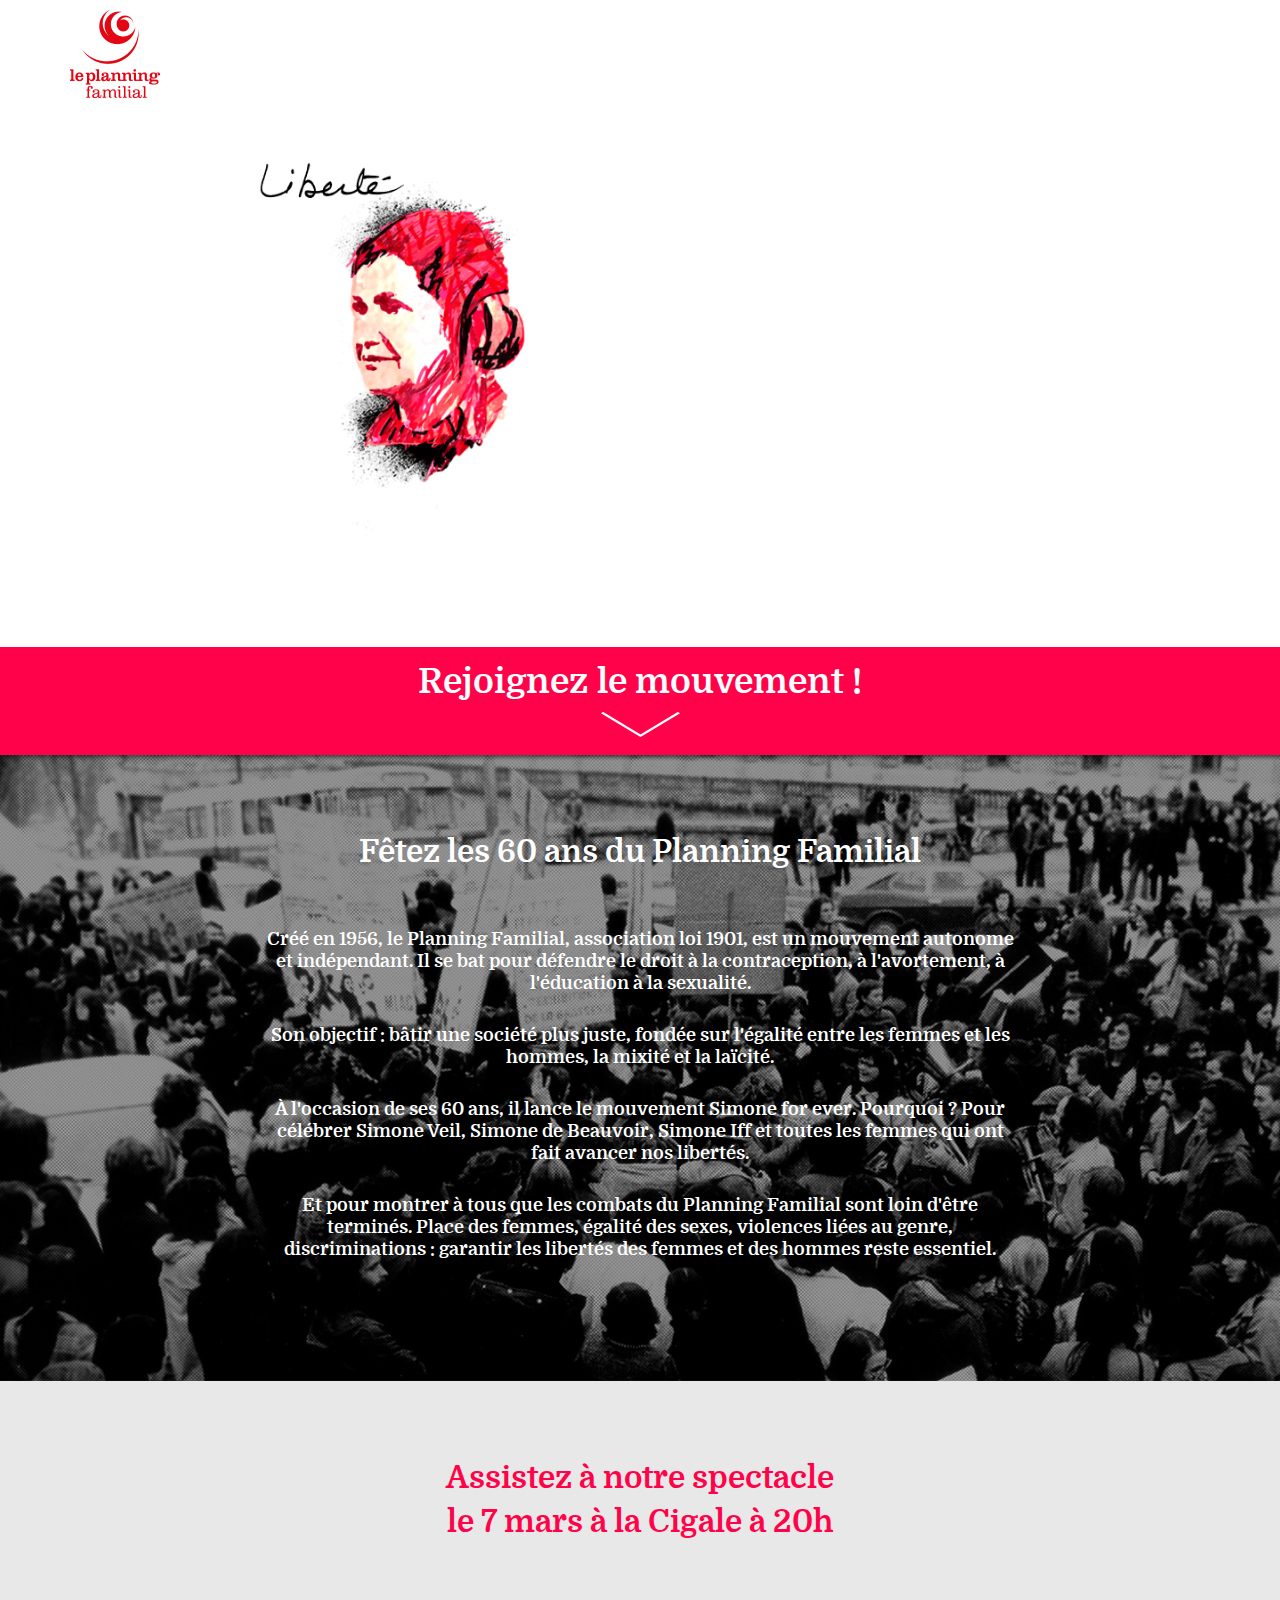
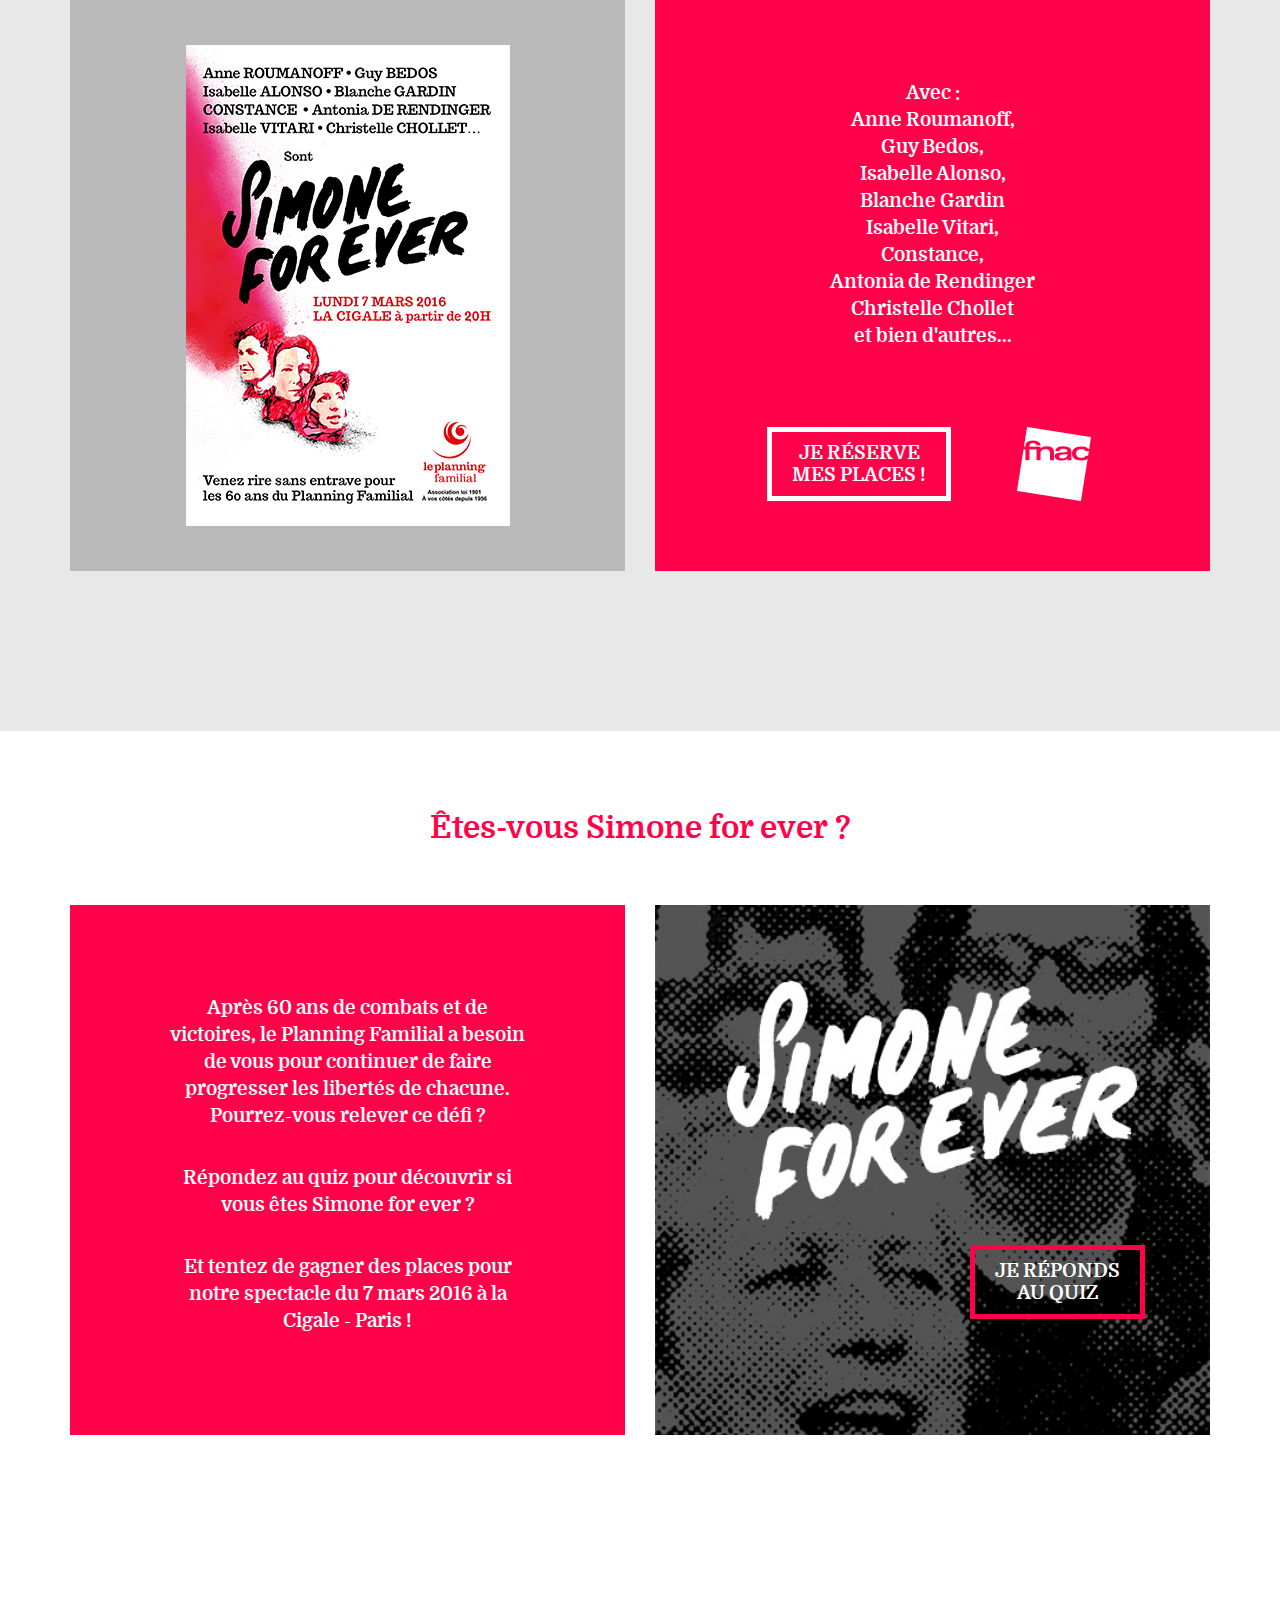
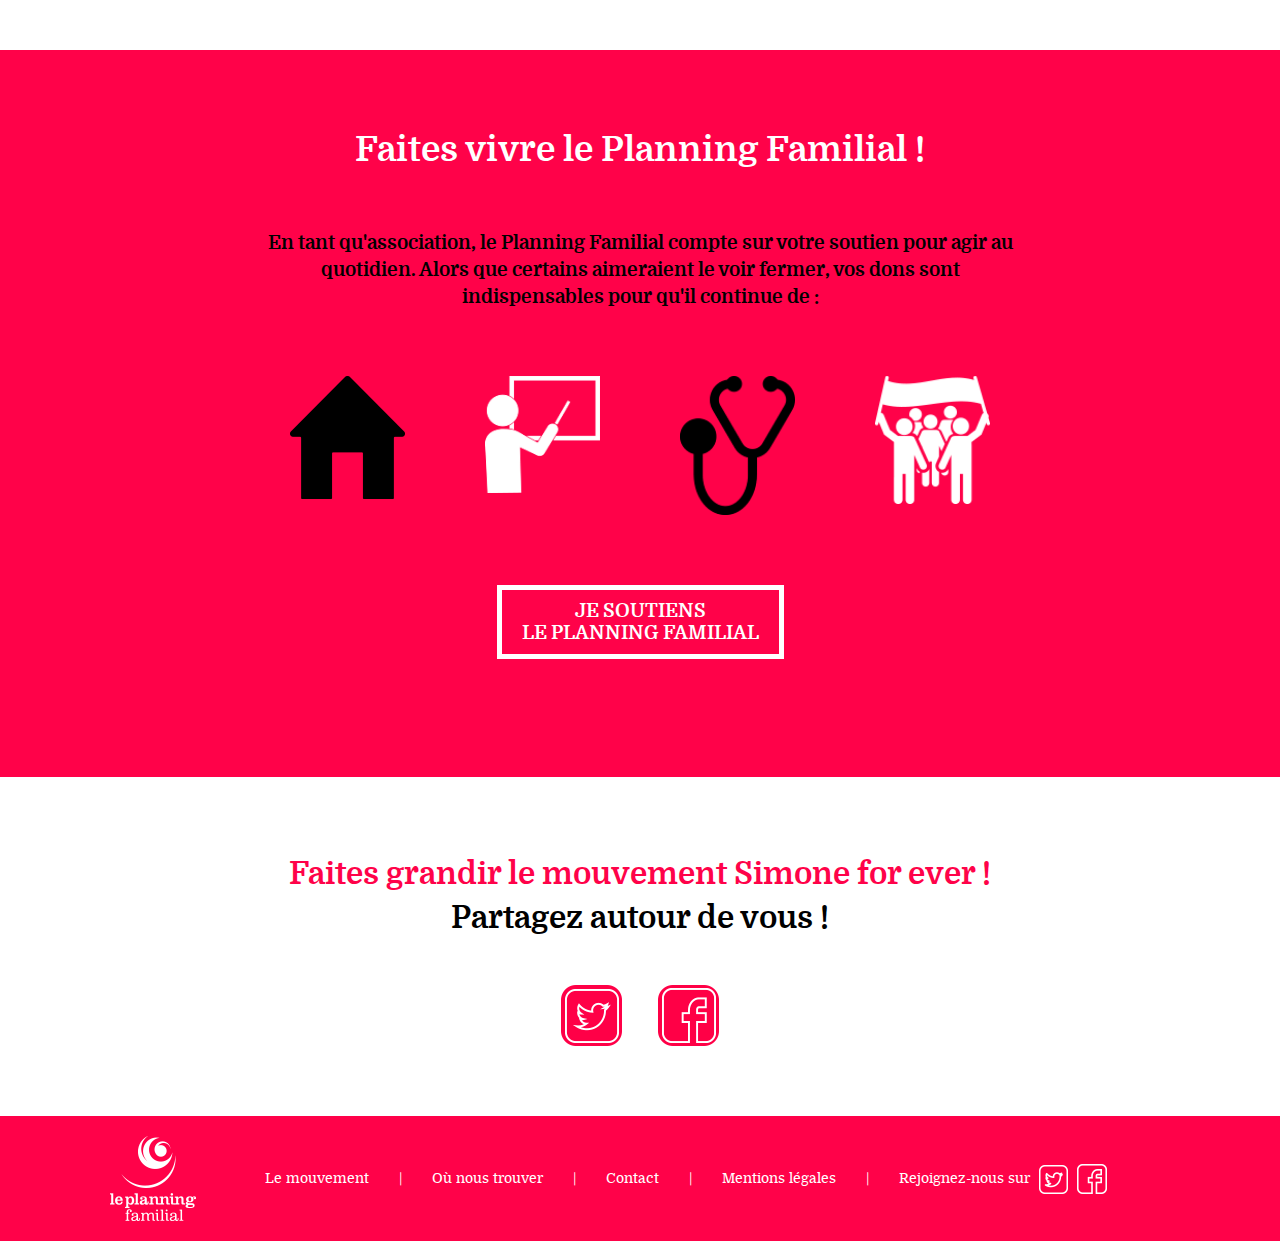
<file: index.html>
<!DOCTYPE html>
<html lang="en">
	<head>
		<meta charset="utf-8">
		<meta http-equiv="X-UA-Compatible" content="IE=edge">
		<meta name="viewport" content="width=device-width, initial-scale=1">
		<title>Planning Familial</title>
		<meta name="description" content="" />
		
		<link href="lib/css/bootstrap.min.css" rel="stylesheet">
		<link href="lib/css/custom.css" rel="stylesheet">
		
		<meta property="og:title" content="Planning Familial - #Simoneforever"/>
		<meta property="og:type" content="Website"/>
		<meta property="og:site_name" content="Planning Familial"/>
		<meta property="og:description" content="A l'occasion des 60 ans du Planning Familial, l'association lance le mouvement #Simoneforever ! Ensemble célebrons Simone Veil, Simon de Beauvoir, Simone Iff et toutes les femmes qui ont fait avancer nos libertés. Rejoignez le mouvement #Simoneforver !"/>
		<meta property="og:image" content="http://simoneforever.planning-familial.org/lib/img/logo_share.jpg"/>
		<meta property="og:locale" content="fr_FR"/>
		<meta property="og:image:type" content="image/jpeg" />
		<meta property="og:image:width" content="416" />
		<meta property="og:image:height" content="424" />

		<!--[if lt IE 9]>
		<script src="https://oss.maxcdn.com/html5shiv/3.7.2/html5shiv.min.js"></script>
		<script src="https://oss.maxcdn.com/respond/1.4.2/respond.min.js"></script>
		<![endif]-->
	</head>
	<body>
		<nav class="navbar navbar-default">
			<div class="container">
				<div class="navbar-header">
					<a class="navbar-brand visible-lg" href="http://www.planning-familial.org/?utm_source=LP-SIMONE&utm_medium=LP&utm_content=logo-header&utm_campaign=SIMONE" title="Planning Familial"><img src="lib/img/logo.png" /></a>
					<a class="navbar-brand hidden-lg" href="http://www.planning-familial.org/?utm_source=LP-SIMONE&utm_medium=LP&utm_content=logo-header&utm_campaign=SIMONE" title="Planning Familial" style="padding-top: 4px !important;"><img src="lib/img/logo_mini.png" /></a>
				</div>
			</div>
		</nav>
		
		<div class="container">
			<div class="row">
				<div class="col-sm-12">
					<img src="lib/img/bg1_anim.gif" class="bg1" />
				</div>
			</div>
		</div>
		
		<div class="container-fluid bg-red">
			<div class="row">
				<div class="col-sm-12 text-center domine bold font-35 font-white">Rejoignez le mouvement !</div>
				<div class="col-sm-12 text-center"><a href="javascript:void(0);" onclick="$('html, body').animate({scrollTop: $('.bg2').offset().top});" class="arrow"><img src="lib/img/fleche_b.png" /></a></div>
			</div>
		</div>
		
		<div class="container-fluid bg2">
			<div class="row">
				<div class="container">
					<div class="row">
						<div class="col-md-8 col-md-offset-2 text-center font-white">
							<div class="title domine bold font-31">Fêtez les 60 ans du Planning Familial</div>
							<p class="domine bold font-18">Créé en 1956, le Planning Familial, association loi 1901, est un mouvement autonome et indépendant.  Il se bat pour défendre le droit à la contraception, à l'avortement, à l'éducation à la sexualité.</p>

							<p class="domine bold font-18">Son objectif : bâtir une société plus juste, fondée sur l'égalité entre les femmes et les hommes, la mixité et la laïcité.</p>

							<p class="domine bold font-18">À l'occasion de ses 60 ans, il lance le mouvement Simone for ever. Pourquoi ? Pour célébrer Simone Veil, Simone de Beauvoir, Simone Iff et toutes les femmes qui ont fait avancer nos libertés.</p>

							<p class="domine bold font-18">Et pour montrer à tous que les combats du Planning Familial sont loin d'être terminés. Place des femmes, égalité des sexes, violences liées au genre, discriminations : garantir les libertés des femmes et des hommes reste essentiel.</p>
						</div>
					</div>
				</div>
			</div>
		</div>
		
		<div class="container-fluid bg-grey">
			<div class="row">
				<div class="col-sm-12">
					<div class="container">
						<div class="row">
							<div class="col-sm-12 text-center domine bold font-31 font-red title">
								Assistez à notre spectacle<br />le 7 mars à la Cigale à 20h
							</div>
						</div>
						<div class="row">
							<div class="col-sm-6">
								<div class="row">
									<div class="col-sm-12">
										<div class="bg-affiche col-grey text-center">
											<a href="http://www.fnacspectacles.com/place-spectacle/manifestation/Humoriste-s--SIMONE-FOR-EVER-PLANI.htm?utm_source=LP-SIMONE&utm_medium=LP&utm_content=affiche&utm_campaign=SIMONE" target="_blank"><img src="lib/img/affiche.jpg" class="affiche" /></a>
										</div>
									</div>
								</div>	
							</div>
							<div class="col-sm-6">
								<div class="row">
									<div class="col-sm-12">
										<div class="bg-fnac col-red domine bold font-19 font-white text-center">
											Avec : <br />
											Anne Roumanoff, <br />
											Guy Bedos, <br />
											Isabelle Alonso, <br />
											Blanche Gardin<br />
											Isabelle Vitari, <br />
											Constance, <br />
											Antonia de Rendinger<br />
											Christelle Chollet<br />
											et bien d'autres...
											<div class="row margin-top">
												<div class="col-sm-6 col-md-5 col-sm-offset-1 col-md-offset-2">
													<a href="http://www.fnacspectacles.com/place-spectacle/manifestation/Humoriste-s--SIMONE-FOR-EVER-PLANI.htm?utm_source=LP-SIMONE&utm_medium=LP&utm_content=bouton&utm_campaign=SIMONE" target="_blank" class="btn domine bold font-19-alt text-uppercase font-white text-center">Je réserve<br />mes places !</a>
												</div>
												<div class="col-sm-3">
													<img src="lib/img/logo_fnac.gif" class="fnac" />
												</div>
											</div>
										</div>
									</div>
								</div>	
							</div>
						</div>
					</div>
				</div>
			</div>
		</div>
		
		<div class="container-fluid bg-white">
			<div class="row">
				<div class="col-sm-12">
					<div class="container">
						<div class="row">
							<div class="col-sm-12 text-center domine bold font-31 font-red title">
								Êtes-vous Simone for ever ?
							</div>
						</div>
						<div class="row">
							<div class="col-sm-6">
								<div class="row">
									<div class="col-sm-12">
										<div class="text-white-bg-red col-red domine bold font-19 font-white text-center">
											<div class="row">
												<div class="col-sm-8 col-sm-offset-2">
													<p>Après 60 ans de combats et de victoires, le Planning Familial a besoin de vous pour continuer de faire progresser les libertés de chacune.<br />
													Pourrez-vous relever ce défi ? </p>

													<p>Répondez au quiz pour découvrir si vous êtes Simone for ever ? </p>

													<p>Et tentez de gagner des places pour notre spectacle du 7 mars 2016 à la Cigale - Paris ! </p>
												</div>
											</div>
										</div>
									</div>
								</div>	
							</div>
							<div class="col-sm-6">
								<div class="row">
									<div class="col-sm-12">
										<div class="bg-quiz font-19">
											<a href="http://simoneforever.planning-familial.org/quiz.html?utm_source=LP-SIMONE&utm_medium=LP&utm_content=bouton-quiz&utm_campaign=SIMONE" class="btn text-uppercase text-center domine bold font-19-alt font-white" target="_blank">Je réponds<br/>au quiz</a>
											<div class="clearfix"></div>
										</div>
									</div>
								</div>	
							</div>
						</div>
					</div>
				</div>
			</div>
		</div>
		
		<div class="container-fluid bg-red bg-red2">
			<div class="row">
				<div class="col-sm-12 title text-center domine bold font-35 font-white">Faites vivre le Planning Familial !</div>
				<div class="container">
					<div class="row">
						<div class="col-sm-8 text col-sm-offset-2 domine bold font-19 text-center font-black">
							En tant qu'association, le Planning Familial compte sur votre soutien pour agir au quotidien. Alors que certains aimeraient le voir fermer, vos dons sont indispensables pour qu'il continue de : 
						</div>
						<div class="col-sm-2 col-sm-offset-2 text-center">
							<img src="lib/img/picto_ouverture.png" class="picto" />
							<div class="picto-content white domine bold font-16">
								<span>Faire fonctionner<br />ses centres de<br />planification<br />ouverts à tous</span>
							</div>
						</div>
						<div class="col-sm-2 text-center">
							<img src="lib/img/picto_educ.png" class="picto" />
							<div class="picto-content black domine bold font-16">
								<span>Organiser des<br />scéances<br />d’éducation<br />sexuelle auprès<br />des jeunes</span>
							</div>
						</div>
						<div class="col-sm-2 text-center">
							<img src="lib/img/picto_sante.png" class="picto" />
							<div class="picto-content white domine bold font-16">
								<span>Proposer des<br />consultations<br />médicales<br />gratuites aux<br />mineures</span>
							</div>
						</div>
						<div class="col-sm-2 text-center">
							<img src="lib/img/picto_droits.png" class="picto" />
							<div class="picto-content black domine bold font-16">
								<span>Faire respecter<br />les droits<br />des femmes</span>
							</div>
						</div>
					</div>
					<div class="row">
						<div class="col-sm-12 text-center font-19">
							<a href="https://www.planning-familial.org/pages/je-soutiens-le-planning-familial-0039?utm_source=LP-SIMONE&utm_medium=LP&utm_content=bouton-soutiens&utm_campaign=SIMONE" target="_blank" class="btn text-uppercase text-center domine bold font-19-alt font-white">Je soutiens<br/>le planning familial</a>
						</div>
					</div>
				</div>
			</div>
		</div>
		
		<div class="container-fluid bg-white bg-white2">
			<div class="row">
				<div class="col-sm-12">
					<div class="container">
						<div class="row">
							<div class="col-sm-12 text-center domine bold font-31 font-red title">
								Faites grandir le mouvement Simone for ever !<br />
								<span class="font-black">Partagez autour de vous !</span>
							</div>
						</div>
						<div class="row">
							<div class="col-xs-3 col-xs-offset-3 col-sm-1 col-sm-offset-5 text-center">
								<a href="javascript:void(0);" onclick="window.open('http://twitter.com/share?text=' + encodeURIComponent('Avec #LePlanning, nous sommes toutes #Simoneforever !') + '&url=' + encodeURIComponent('http://simoneforever.planning-familial.org'), 'Twitter', 'width=650,height=400');"><img src="lib/img/twitter.png" /></a>
							</div>
							<div class="col-xs-3 col-sm-1 text-center">
								<a href="javascript:void(0);" onclick="window.open('http://www.facebook.com/share.php?u=' + encodeURIComponent('http://simoneforever.planning-familial.org'), 'Facebook', 'width=650,height=400');"><img src="lib/img/fb.png" /></a>
							</div>
						</div>
					</div>
				</div>
			</div>
		</div>
		
		<div class="container-fluid footer">
			<div class="row">
				<div class="container">
					<div class="row">
						<div class="col-sm-2 text-center">
							<a href="http://www.planning-familial.org/?utm_source=LP-SIMONE&utm_medium=quiz&utm_content=logo-footer&utm_campaign=SIMONE" target="_blank"><img src="lib/img/logo2.png" /></a>
						</div>
						<div class="col-sm-10">
							<ul>
								<li><a href="http://www.planning-familial.org/articles/presentation-du-planning-familial-0027?utm_source=LP-SIMONE&utm_medium=quiz&utm_content=mouvement-footer&utm_campaign=SIMONE" target="_blank">Le mouvement</a></li>
								<li class="divider">|</li>
								<li><a href="https://www.planning-familial.org/pages/je-soutiens-le-planning-familial-0039?utm_source=LP-SIMONE&utm_medium=quiz&utm_content=soutenir-footer&utm_campaign=SIMONE" target="_blank">Où nous trouver</a></li>
								<li class="divider">|</li>
								<li><a href="mailto:mfpf@planning-familial.org" target="_blank" onclick="toggleModal('mentions');">Contact</a></li>
								<li class="divider">|</li>
								<li><a href="http://www.planning-familial.org/pages/mentions-legales-0083" target="_blank">Mentions légales</a></li>
								<li class="divider">|</li>
								<li>Rejoignez-nous sur <a href="https://twitter.com/leplanning?utm_source=LP-SIMONE&utm_medium=quiz&utm_content=twitter-footer&utm_campaign=SIMONE" target="_blank"><img src="lib/img/twitter_foot.png" onmouseover="this.src = 'lib/img/twitter_foot_on.png';" onmouseout="this.src = 'lib/img/twitter_foot.png';" /></a> <a href="https://www.facebook.com/ConfederationPlanningFamilial?utm_source=LP-SIMONE&utm_medium=quiz&utm_content=facebook-footer&utm_campaign=SIMONE" target="_blank"><img src="lib/img/fb_foot.png" onmouseover="this.src = 'lib/img/fb_foot_on.png';" onmouseout="this.src = 'lib/img/fb_foot.png';" /></a></li>
							</ul>
						</div>
					</div>
				</div>
			</div>
		</div>

		<script src="https://ajax.googleapis.com/ajax/libs/jquery/1.11.1/jquery.min.js"></script>
		<script src="lib/js/bootstrap.min.js"></script>
		<script src="lib/js/custom.js"></script>
		<script type="text/javascript">
			(function(i,s,o,g,r,a,m){i['GoogleAnalyticsObject']=r;i[r]=i[r]||function(){ (i[r].q=i[r].q||[]).push(arguments)},i[r].l=1*new Date();a=s.createElement(o), m=s.getElementsByTagName(o)[0];a.async=1;a.src=g;m.parentNode.insertBefore(a,m) })(window,document,'script','//www.google-analytics.com/analytics.js','ga'); ga('create', 'UA-25749101-1', 'auto'); ga('send', 'pageview');
		</script>
	</body>
</html>
</file>
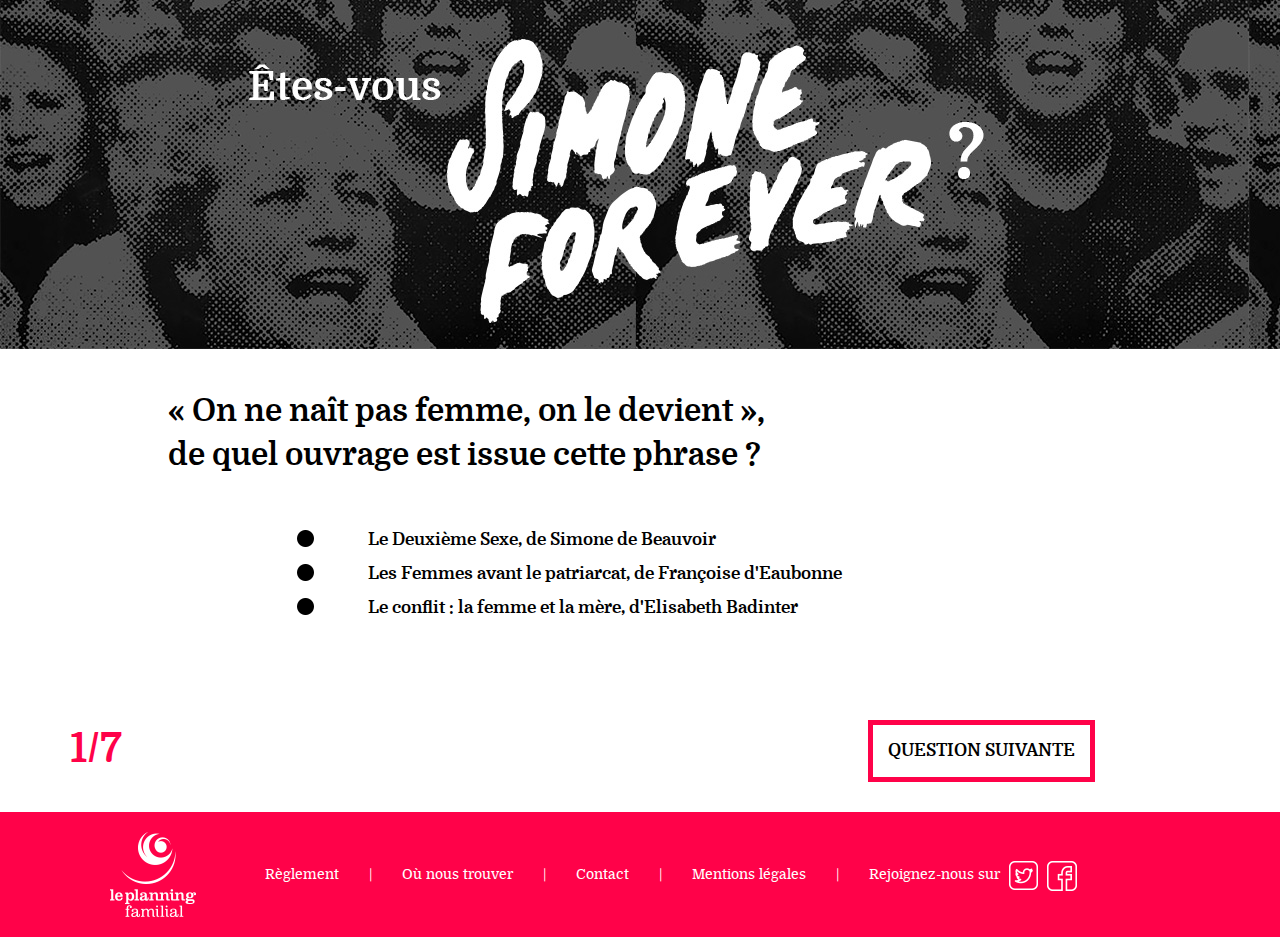
<file: quiz.html>
<!DOCTYPE html>
<html lang="en">
	<head>
		<meta charset="utf-8">
		<meta http-equiv="X-UA-Compatible" content="IE=edge">
		<meta name="viewport" content="width=device-width, initial-scale=1">
		<title>Planning Familial</title>
		<meta name="description" content="" />
		
		<link href="lib/css/bootstrap.min.css" rel="stylesheet">
		<link href="lib/css/custom.css" rel="stylesheet">
		<link href="lib/css/stickyfooter.css" rel="stylesheet">
		
		<meta property="og:title" content="Planning Familial - #Simoneforever"/>
		<meta property="og:type" content="Website"/>
		<meta property="og:site_name" content="Planning Familial"/>
		<meta property="og:description" content="A l'occasion des 60 ans du Planning Familial, l'association lance le mouvement #Simoneforever ! Ensemble célebrons Simone Veil, Simon de Beauvoir, Simone Iff et toutes les femmes qui ont fait avancer nos libertés. Rejoignez le mouvement #Simoneforver !"/>
		<meta property="og:image" content="http://simoneforever.planning-familial.org/lib/img/logo_share.jpg"/>
		<meta property="og:locale" content="fr_FR"/>
		<meta property="og:image:type" content="image/jpeg" />
		<meta property="og:image:width" content="416" />
		<meta property="og:image:height" content="424" />

		<!--[if lt IE 9]>
		<script src="https://oss.maxcdn.com/html5shiv/3.7.2/html5shiv.min.js"></script>
		<script src="https://oss.maxcdn.com/respond/1.4.2/respond.min.js"></script>
		<![endif]-->
	</head>
	<body class="quizz">
		
		<div class="container-fluid">
			<div class="row">
				<div class="col-sm-12 nomargin">
					<a href="http://simoneforever.planning-familial.org/" target="_blank"><img src="lib/img/q_header.jpg" class="q-header" /></a>
				</div>
			</div>
		</div>
		
		<div class="container">
			<div class="row">
				<div class="col-sm-11 col-sm-offset-1">
					<div class="row question">
						<div class="col-sm-12 q-title domine bold font-31 font-black">« On ne naît pas femme, on le devient »,<br />de quel ouvrage est issue cette phrase ?</div>
						<div class="col-sm-11 col-sm-offset-1">
							<ul class="answers">
								<li class="good"><span><a href="javascript:void(0);" onclick="chooseAnswer(this);"><img src="lib/img/answer_off.gif" /></a></span> <a href="javascript:void(0);" onclick="chooseAnswer(this);"><span class="answer-text">Le Deuxième Sexe, de Simone de Beauvoir</span></a></li>
								<li><span><a href="javascript:void(0);" onclick="chooseAnswer(this);"><img src="lib/img/answer_off.gif" /></a></span> <a href="javascript:void(0);" onclick="chooseAnswer(this);"><span class="answer-text">Les Femmes avant le patriarcat, de Françoise d'Eaubonne</span></a></li>
								<li><span><a href="javascript:void(0);" onclick="chooseAnswer(this);"><img src="lib/img/answer_off.gif" /></a></span> <a href="javascript:void(0);" onclick="chooseAnswer(this);"><span class="answer-text">Le conflit : la femme et la mère, d'Elisabeth Badinter</span></a></li>
							</ul>
						</div>
						<div class="col-sm-10 col-sm-offset-2 answer domine bold font-17">C'est dans Le Deuxième Sexe, paru en 1949, que Simone de Beauvoir a écrit « on ne naît pas femme, on le devient ».</div>
					</div>
					<div class="row question">
						<div class="col-sm-12 q-title domine bold font-31 font-black">En quelle année a été promulguée la loi dépénalisant l'interruption volontaire de grossesse en France, dite « loi Veil » ?</div>
						<div class="col-sm-11 col-sm-offset-1">
							<ul class="answers">
								<li><span><a href="javascript:void(0);" onclick="chooseAnswer(this);"><img src="lib/img/answer_off.gif" /></a></span> <a href="javascript:void(0);" onclick="chooseAnswer(this);"><span class="answer-text">1967</span></a></li>
								<li class="good"><span><a href="javascript:void(0);" onclick="chooseAnswer(this);"><img src="lib/img/answer_off.gif" /></a></span> <a href="javascript:void(0);" onclick="chooseAnswer(this);"><span class="answer-text">1975</span></a></li>
								<li><span><a href="javascript:void(0);" onclick="chooseAnswer(this);"><img src="lib/img/answer_off.gif" /></a></span> <a href="javascript:void(0);" onclick="chooseAnswer(this);"><span class="answer-text">1979</span></a></li>
							</ul>
						</div>
						<div class="col-sm-10 col-sm-offset-2 answer domine bold font-17">La loi défendue par Simone Veil, dépénalisant l'interruption volontaire de grossesse a été votée le 17 janvier 1975, après de nombreux débats à l'Assemblée Nationale.<br />Mais elle n'est alors adoptée que pour 5 ans. Il faudra attendre 1979 pour qu'elle devienne définitive et que certaines entraves à la réalisation de l'IVG soient supprimées.<br />Pour rappel, avant la loi de 1975, le fait d'avoir recours à l'avortement, de le pratiquer ou d'aider un avortement était considéré comme un délit.</div>
					</div>
					<div class="row question">
						<div class="col-sm-12 q-title domine bold font-31 font-black">Le Planning Familial est :</div>
						<div class="col-sm-11 col-sm-offset-1">
							<ul class="answers">
								<li class="good"><span><a href="javascript:void(0);" onclick="chooseAnswer(this);"><img src="lib/img/answer_off.gif" /></a></span> <a href="javascript:void(0);" onclick="chooseAnswer(this);"><span class="answer-text">une association</span></a></li>
								<li><span><a href="javascript:void(0);" onclick="chooseAnswer(this);"><img src="lib/img/answer_off.gif" /></a></span> <a href="javascript:void(0);" onclick="chooseAnswer(this);"><span class="answer-text">un service public</span></a></li>
								<li><span><a href="javascript:void(0);" onclick="chooseAnswer(this);"><img src="lib/img/answer_off.gif" /></a></span> <a href="javascript:void(0);" onclick="chooseAnswer(this);"><span class="answer-text">un organisme privé</span></a></li>
							</ul>
						</div>
						<div class="col-sm-10 col-sm-offset-2 answer domine bold font-17">Le Planning Familial est une association Loi de 1901, avec un réseau implanté dans 76 départements. Vos dons lui sont par exemple indispensables pour faire fonctionner ses centres d'information et de planification, proposer des consultations médicales et gynécologiques gratuites aux mineur.e.s, organiser des séances d'éducation à la sexualité et à l'égalité auprès de tous les jeunes, scolarisés ou non, faire respecter les droits des femmes...</div>
					</div>
					<div class="row question">
						<div class="col-sm-12 q-title domine bold font-31 font-black">Qui était Simone Iff ?</div>
						<div class="col-sm-11 col-sm-offset-1">
							<ul class="answers">
								<li class="good"><span><a href="javascript:void(0);" onclick="chooseAnswer(this);"><img src="lib/img/answer_off.gif" /></a></span> <a href="javascript:void(0);" onclick="chooseAnswer(this);"><span class="answer-text">La première présidente du Planning Familial</span></a></li>
								<li class="good"><span><a href="javascript:void(0);" onclick="chooseAnswer(this);"><img src="lib/img/answer_off.gif" /></a></span> <a href="javascript:void(0);" onclick="chooseAnswer(this);"><span class="answer-text">L'inventeuse du slogan : « Un enfant si je veux quand je veux »</span></a></li>
								<li class="good"><span><a href="javascript:void(0);" onclick="chooseAnswer(this);"><img src="lib/img/answer_off.gif" /></a></span> <a href="javascript:void(0);" onclick="chooseAnswer(this);"><span class="answer-text">La principale organisatrice du manifeste des « 343 salopes » paru dans le Nouvel Observateur en avril 1971 et signé par des femmes célèbres, qui avaient eu recours à l'avortement</span></a></li>
								<li class="good"><span><a href="javascript:void(0);" onclick="chooseAnswer(this);"><img src="lib/img/answer_off.gif" /></a></span> <a href="javascript:void(0);" onclick="chooseAnswer(this);"><span class="answer-text">La conseillère d'Yvette Roudy, première ministre des droits des femmes </span></a></li>
							</ul>
						</div>
						<div class="col-sm-10 col-sm-offset-2 answer domine bold font-17">Oui ! Quelle que soit votre réponse, vous avez raison ! Simone Iff a été la première présidente du planning familial, c'est elle qui a lancé la première le slogan : « Un enfant si je veux quand je veux », c'est également elle qui passait les appels téléphoniques pour recruter les signataires du manifeste des 343 salopes. Enfin, elle est appelée en 1981 comme conseillère chargée des questions de santé au cabinet d'Yvette Roudy.</div>
					</div>
					<div class="row question">
						<div class="col-sm-12 q-title domine bold font-31 font-black">Le Planning familial a été créé en 1956. Mais à l'époque, il portait un autre nom... Lequel ?</div>
						<div class="col-sm-11 col-sm-offset-1">
							<ul class="answers">
								<li><span><a href="javascript:void(0);" onclick="chooseAnswer(this);"><img src="lib/img/answer_off.gif" /></a></span> <a href="javascript:void(0);" onclick="chooseAnswer(this);"><span class="answer-text">« Mon corps, mes droits »</span></a></li>
								<li class="good"><span><a href="javascript:void(0);" onclick="chooseAnswer(this);"><img src="lib/img/answer_off.gif" /></a></span> <a href="javascript:void(0);" onclick="chooseAnswer(this);"><span class="answer-text">« La Maternité heureuse »</span></a></li>
								<li><span><a href="javascript:void(0);" onclick="chooseAnswer(this);"><img src="lib/img/answer_off.gif" /></a></span> <a href="javascript:void(0);" onclick="chooseAnswer(this);"><span class="answer-text">« Le Mouvement français pour le planning familial »</span></a></li>
							</ul>
						</div>
						<div class="col-sm-10 col-sm-offset-2 answer domine bold font-17">En 1956 se créait dans la quasi clandestinité Le Planning Familial sous le timide nom de « Maternité Heureuse », à l'initiative de quelques femmes et hommes bien décidés à faire changer la loi rétrograde de 1920 qui interdisait la contraception et pénalisait l'avortement. Peu après, en 1960, il prit le nom de Mouvement Français pour le Planning Familial (MFPF).</div>
					</div>
					<div class="row question">
						<div class="col-sm-12 q-title domine bold font-31 font-black">Chaque année, combien de personnes bénéficient des services du Planning Familial ?</div>
						<div class="col-sm-11 col-sm-offset-1">
							<ul class="answers">
								<li class="good"><span><a href="javascript:void(0);" onclick="chooseAnswer(this);"><img src="lib/img/answer_off.gif" /></a></span> <a href="javascript:void(0);" onclick="chooseAnswer(this);"><span class="answer-text">520 000</span></a></li>
								<li><span><a href="javascript:void(0);" onclick="chooseAnswer(this);"><img src="lib/img/answer_off.gif" /></a></span> <a href="javascript:void(0);" onclick="chooseAnswer(this);"><span class="answer-text">390 000</span></a></li>
								<li><span><a href="javascript:void(0);" onclick="chooseAnswer(this);"><img src="lib/img/answer_off.gif" /></a></span> <a href="javascript:void(0);" onclick="chooseAnswer(this);"><span class="answer-text">230 000</span></a></li>
							</ul>
						</div>
						<div class="col-sm-10 col-sm-offset-2 answer domine bold font-17">Chaque année, environ 520 000 personnes sont accueillies, formées, sensibilisées par nos équipes. Parmi celles-ci, 70 000 sont reçues en consultation médicale et 4 000 obtiennent des réponses aux questions qu'elles nous posent sur Internet.</div>
					</div>
					<div class="row question">
						<div class="col-sm-12 q-title domine bold font-31 font-black">Le Planning Familial est connu par ses combats « historiques » pour l'accès à l'interruption volontaire de grossesse et à la contraception, mais son action touche de nombreux autres domaines. Lesquels ?</div>
						<div class="col-sm-11 col-sm-offset-1">
							<ul class="answers">
								<li class="good"><span><a href="javascript:void(0);" onclick="chooseAnswer(this);"><img src="lib/img/answer_off.gif" /></a></span> <a href="javascript:void(0);" onclick="chooseAnswer(this);"><span class="answer-text">Egalité Femmes/Hommes</span></a></li>
								<li class="good"><span><a href="javascript:void(0);" onclick="chooseAnswer(this);"><img src="lib/img/answer_off.gif" /></a></span> <a href="javascript:void(0);" onclick="chooseAnswer(this);"><span class="answer-text">VIH</span></a></li>
								<li class="good"><span><a href="javascript:void(0);" onclick="chooseAnswer(this);"><img src="lib/img/answer_off.gif" /></a></span> <a href="javascript:void(0);" onclick="chooseAnswer(this);"><span class="answer-text">Violences faites aux femmes</span></a></li>
								<li class="good"><span><a href="javascript:void(0);" onclick="chooseAnswer(this);"><img src="lib/img/answer_off.gif" /></a></span> <a href="javascript:void(0);" onclick="chooseAnswer(this);"><span class="answer-text">Handicap et sexualité</span></a></li>
							</ul>
						</div>
						<div class="col-sm-10 col-sm-offset-2 answer domine bold font-17">Toutes les réponses sont bonnes. Le Planning Familial travaille en effet sur tous ces domaines. C'est un mouvement militant qui prend en compte toutes les sexualités, combat toutes les formes de discrimination et les inégalités sociales. Son objectif : construire une société plus juste, fondée sur l'égalité entre les femmes et les hommes, la mixité et la laïcité.</div>
					</div>
					<div class="row question">
						<div class="col-sm-12 q-title domine bold font-31 font-red">
							<div class="hide answer-2">C'est un bon début ! Encore quelques efforts pour être « Simone for ever »</div>
							<div class="hide answer-6">Vous êtes pratiquement « Simone for ever » !</div>
							<div class="hide answer-7">Vous êtes vraiment «Simone for ever» !</div>
						</div>
						<div class="col-sm-12 q-text">
							<p class="font-17 domine bold font-black">Pour en apprendre davantage sur les droits des femmes et les libertés de tous défendus par le Planning Familial, <a href="http://www.planning-familial.org/?utm_source=LP-SIMONE&utm_medium=quiz&utm_content=lien-visitez&utm_campaign=SIMONE" target="_blank">visitez le site internet</a>.</p>
							<p class="font-17 domine bold font-black">N’oubliez pas de laisser vos coordonnées pour tenter de gagner 2 places pour notre spectacle du 7 mars à La Cigale - Paris.<br />Et recevoir des informations de l’association.</p>

							<form class="form-horizontal">
								<div class="form-group">
									<label for="email" class="col-sm-1 control-label text-left domine bold font-17 font-black">*E-mail</label>
									<div class="col-sm-5">
										<input type="text" name="email" id="email" value="" class="form-control" />
									</div>
								</div>
								<div class="form-group">
									<label for="firstname" class="col-sm-1 control-label text-left domine bold font-17 font-black">*Prénom</label>
									<div class="col-sm-5">
										<input type="text" name="firstname" id="firstname" value="" class="form-control" />
									</div>
								</div>
								<div class="form-group">
									<label for="name" class="col-sm-1 control-label text-left domine bold font-17 font-black">*Nom</label>
									<div class="col-sm-5">
										<input type="text" name="name" id="name" value="" class="form-control" />
									</div>
								</div>
								<div class="form-group">
									<div class="checkbox">
										<label class="domine bold font-11 font-red">
											<input type="hidden" name="optin" id="optin" value="0" class="hide" /><a href="javascript:void(0);" onclick="toggleCheckbox(this);" class="no-outline"><img src="lib/img/checkbox_off.gif" class="checkbox-img" /></a>J'accepte de recevoir des informations de la part du Planning Familial
										</label>
									</div>
								</div>
							</form>
						</div>
					</div>
				</div>
			</div>
			<div class="row">
				<div class="col-sm-6 q-number font-red domine bold font-41"><span class="current">1</span>/7</div>
				<div class="col-sm-5 col-sm-offset-1 text-center">
					<a href="javascript:void(0);" onclick="next();" class="q-btn domine bold font-17 font-black text-uppercase text-center">Question suivante</a>
				</div>
			</div>
		</div>
		
		<div class="container-fluid footer">
			<div class="row">
				<div class="container">
					<div class="row">
						<div class="col-sm-2 text-center">
							<a href="http://www.planning-familial.org/?utm_source=LP-SIMONE&utm_medium=quiz&utm_content=logo-footer&utm_campaign=SIMONE" target="_blank"><img src="lib/img/logo2.png" /></a>
						</div>
						<div class="col-sm-10">
							<ul>
								<li><a href="lib/pdf/reglement.pdf" target="_blank">Règlement</a></li>
								<li class="divider">|</li>
								<li><a href="https://www.planning-familial.org/pages/je-soutiens-le-planning-familial-0039?utm_source=LP-SIMONE&utm_medium=quiz&utm_content=soutenir-footer&utm_campaign=SIMONE" target="_blank">Où nous trouver</a></li>
								<li class="divider">|</li>
								<li><a href="mailto:mfpf@planning-familial.org" target="_blank" onclick="toggleModal('mentions');">Contact</a></li>
								<li class="divider">|</li>
								<li><a href="http://www.planning-familial.org/pages/mentions-legales-0083" target="_blank">Mentions légales</a></li>
								<li class="divider">|</li>
								<li>Rejoignez-nous sur <a href="https://twitter.com/leplanning?utm_source=LP-SIMONE&utm_medium=quiz&utm_content=twitter-footer&utm_campaign=SIMONE" target="_blank"><img src="lib/img/twitter_foot.png" onmouseover="this.src = 'lib/img/twitter_foot_on.png';" onmouseout="this.src = 'lib/img/twitter_foot.png';" /></a> <a href="https://www.facebook.com/ConfederationPlanningFamilial?utm_source=LP-SIMONE&utm_medium=quiz&utm_content=facebook-footer&utm_campaign=SIMONE" target="_blank"><img src="lib/img/fb_foot.png" onmouseover="this.src = 'lib/img/fb_foot_on.png';" onmouseout="this.src = 'lib/img/fb_foot.png';" /></a></li>
							</ul>
						</div>
					</div>
				</div>
			</div>
		</div>

		<script src="https://ajax.googleapis.com/ajax/libs/jquery/1.11.1/jquery.min.js"></script>
		<script src="lib/js/bootstrap.min.js"></script>
		<script src="lib/js/custom.js"></script>
		<script type="text/javascript">
			(function(i,s,o,g,r,a,m){i['GoogleAnalyticsObject']=r;i[r]=i[r]||function(){ (i[r].q=i[r].q||[]).push(arguments)},i[r].l=1*new Date();a=s.createElement(o), m=s.getElementsByTagName(o)[0];a.async=1;a.src=g;m.parentNode.insertBefore(a,m) })(window,document,'script','//www.google-analytics.com/analytics.js','ga'); ga('create', 'UA-25749101-1', 'auto'); ga('send', 'pageview');
		</script>
	</body>
</html>
</file>
<file: lib/css/custom.css>
/* FONTS */
@font-face {
    font-family: 'domine';
    src: url('../fonts/domine-bold-webfont.eot');
    src: url('../fonts/domine-bold-webfont.eot?#iefix') format('embedded-opentype'),
         url('../fonts/domine-bold-webfont.woff2') format('woff2'),
         url('../fonts/domine-bold-webfont.woff') format('woff'),
         url('../fonts/domine-bold-webfont.ttf') format('truetype'),
         url('../fonts/domine-bold-webfont.svg#dominebold') format('svg');
    font-weight: bold;
    font-style: normal;
}

@font-face {
    font-family: 'domine';
    src: url('../fonts/domine-regular-webfont.eot');
    src: url('../fonts/domine-regular-webfont.eot?#iefix') format('embedded-opentype'),
         url('../fonts/domine-regular-webfont.woff2') format('woff2'),
         url('../fonts/domine-regular-webfont.woff') format('woff'),
         url('../fonts/domine-regular-webfont.ttf') format('truetype'),
         url('../fonts/domine-regular-webfont.svg#domineregular') format('svg');
    font-weight: normal;
    font-style: normal;
}

.domine {
	font-family: 'domine';
}

.bold {
	font-weight: bold;
}

.font-black {
	color: #000000;
}

.font-white {
	color: #ffffff;
}

.font-red {
	color: #ff0249;
}

.font-11 {
	font-size: 0.786em;
}

.font-16 {
	font-size: 1.143em;
	line-height: 1.188em;
}

.font-17 {
	font-size: 1.214em;
	line-height: 1.294em;
}

.font-18 {
	font-size: 1.286em;
	line-height: 1.222em;
}

.font-19 {
	font-size: 1.357em;
	line-height: 1.421em;
}

.font-19-alt {
	font-size: 1em;
	line-height: 1.158em;
}

.font-31 {
	font-size: 2.214em;	
}

.font-35 {
	font-size: 2.500em;
}

.font-41 {
	font-size: 2.929em;
}

/* CUSTOM */
.navbar {
	background: none;
	border: none;
	box-shadow: none;
	height: 88px;
}

.navbar-header {
	height: 88px;
}

.navbar-brand {
	padding: 10px 15px 0;
	height: 88px;
	position: absolute;
	z-index: 1000;
}

@media all and (max-width: 767px) {	
	.navbar {
		background: #ffffff;
		height: 60px;
	}

	.navbar-brand {
		padding: 0 15px;
		height: 54px;
		position: absolute;
		z-index: 1000;
	}
}

.bg1 {
	width: 100%;
	height: auto;
	max-width: 1280px;
}

.bg-red {
	background: #ff0249;
	padding-top: 10px;
	padding-bottom: 18px;
}

.bg-red .arrow {
	padding: 5px 0 0;
	display: inline-block;
}

.bg2 {
	background: url(../img/bg2.jpg) no-repeat center center;
	background-size: 100% auto;
	padding-top: 75px;
	padding-bottom: 110px;
}

@media all and (max-width: 1312px) {
	.bg2 {
		background-size: auto 100%;
	}
}

.bg2 .title {
	margin-bottom: 55px;
}

.bg2 p {
	margin-top: 30px;
}

.bg2 p:first-child {
	margin-top: 0;
}

.bg-grey {
	background: #e8e8e8;
	padding-top: 75px;
	padding-bottom: 160px;
}

.bg-grey .title {
	margin-bottom: 55px;
}

.col-grey {
	background: #b9b9b9;
}

.col-red {
	background: #ff0249;
	padding-top: 80px;
}

.affiche {
	margin-bottom: 45px;
	margin-top: 45px;
	width: 80%;
	max-width: 324px;
}

.col-red .margin-top {
	margin-top: 67px;
}

.col-red .btn {
	border: solid 5px #ffffff;
	border-radius: 0;
	padding: 10px 20px;
	margin-top: 10px;
	margin-bottom: 70px;
	-moz-transition: all .1s ease-in;
	-o-transition: all  .1s ease-in;
	-webkit-transition: all  .1s ease-in;
	transition: all  .1s ease-in;
}

.col-red .btn:hover {
	color: #ffffff;
	padding: 15px 25px;
	margin-top: 5px;
	margin-bottom: 65px;
}

.col-red .fnac {
	margin-top: 10px;
}

.bg-white {
	background: #ffffff;
	padding-top: 75px;
	padding-bottom: 160px;
}

.bg-white .title {
	margin-bottom: 55px;
}

.bg-white .col-red {
	padding-top: 90px;
	padding-bottom: 90px;
}

.bg-white p {
	margin-top: 35px;
}

.bg-white p:first-child {
	margin-top: 0;
}

.bg-white .bg-quiz {
	background: url('../img/bg_quiz.jpg') no-repeat center center;
	background-size: 100% auto;
}

.bg-quiz .btn, .bg-quiz .btn:focus, .bg-quiz .btn:visited {
	border: 5px solid #ff0249;
	border-radius: 0;
	display: inline-block;
	float: right;
	margin-right: 65px;
	padding: 10px 20px;
	margin-top: 340px;
	margin-bottom: 171px;
	-moz-transition: all .1s ease-in;
	-o-transition: all  .1s ease-in;
	-webkit-transition: all  .1s ease-in;
	transition: all  .1s ease-in;
	color: #ffffff;
}

.bg-quiz .btn:hover {
	color: #fff;
	padding: 15px 25px;
	margin-right: 60px;
	margin-top: 335px;
	margin-bottom: 166px;
}

.bg-red2 {
	padding-top: 75px;
}

.bg-red2 .title {
	margin-bottom: 55px;
}

.bg-red2 .text {
	margin-bottom: 65px;
}

.picto {
	max-width: 115px;
	width: 100%;
	cursor: pointer;
}

.picto-content {
	display: none;
	cursor: pointer;
}

.picto-content.active {
/*	display: table;*/
	display: block;
	position: absolute;
	width: 165px;
	height: 165px;
	z-index: 1000;
	top: 0;
	left: 50%;
	margin-left: -82.5px;
}

.picto-content span {
/*
	display: table-cell;
	vertical-align: middle;
*/
	display: block;
	margin-top: 35px;
}

.picto-content.black {
	background: #000000;
	color: #ffffff;
}

.picto-content.white {
	background: #ffffff;
	color: #000000;
}

.bg-red2 .btn {
	border: solid 5px #ffffff;
	border-radius: 0;
	padding: 10px 20px;
	margin-top: 70px;
	margin-bottom: 100px;
	-moz-transition: all .1s ease-in;
	-o-transition: all  .1s ease-in;
	-webkit-transition: all  .1s ease-in;
	transition: all  .1s ease-in;
}

.bg-red2 .btn:hover {
	color: #fff;
	padding: 15px 25px;
	margin-top: 65px;
	margin-bottom: 95px;
}

.bg-white2 {
	padding-bottom: 70px;
}

.bg-white2 .title {
	margin-bottom: 45px;
}

.footer {
	background: #ff0249;
	padding-top: 20px;
	padding-bottom: 20px;
}

.footer ul {
	margin: 0;
	padding: 0;
	list-style: none;
}

.footer li {
	float: left;
	color: #ffffff;
	font-family: 'domine';
	line-height: 85px;
}

.footer li.divider {
	padding: 0 30px 0;
}

.footer li a, .footer li a:hover, .footer li a:focus {
	color: #ffffff;
	vertical-align: top;
}

.footer li a:hover {
	text-decoration: underline;
}

.footer li a img {
	vertical-align: middle;
	margin-left: 5px;
	cursor: pointer;
}

body.quizz {
	padding-top: 0;
}

.nomargin {
	margin-left:0;
	margin-right: 0;
	padding-left: 0;
	padding-right: 0;
}

.q-header {
	width: 100%;
	height: auto;
}

.q-title {
	margin-top: 40px;
	margin-bottom: 50px;
}

.question {
	display: none;
}

.answers {
	list-style: none;
}

.answers li {
	font-family: 'domine';
	font-weight: bold;
	font-size: 1.214em;
	color: #000000;
	margin-bottom: 10px;
}

.answers li a, .answers li a:visited, .answers li a:focus {
	color: #000000;
}

.answers li.good.font-red a, .answers li.good.font-red a:visited, .answers li.good.font-red a:focus {
	color: #ff0249;
}

.answers li a, .answers li a:focus {
	outline: none;
}

.answers img {
	vertical-align: text-top;
}

.answer-text {
	padding-left: 50px;
	width: 90%;
}

.answers li span {
	display: inline-block;
	vertical-align: top;
}

.answer {
	display: none;
	padding-left: 45px;
	color: #ff0249;
	margin-top: 30px;
}

.q-number, .q-btn {
	margin-top: 90px;
	display: inline-block;
	margin-bottom: 30px;
}

.q-btn {
	border: solid 5px #ff0249;
	padding: 15px;
}

.q-btn:visited, .q-btn:focus {
	text-decoration: none;
	color: #000000;
}

.q-btn:hover {
	text-decoration: none;
	padding: 20px;
	margin-top: 85px;
	margin-bottom: 25px;
	color: #000000;
}

form {
	margin-top: 30px;
}

.form-horizontal .control-label.text-left {
	text-align: left !important;
}

.form-control {
	background: #e6e6e6 none repeat scroll 0 0;
	border: medium none;
	border-radius: 0;
	box-shadow: none;
}

.form-control:focus {
	border-color: none;
	box-shadow: none;
	outline: 0 none;
}

.no-outline, .no-outline:focus {
	outline: none;
}

.checkbox-img {
	vertical-align: bottom;
	outline: none;
}

@media all and (max-width: 767px) {
	.bg2 {
		padding-bottom: 30px;
		padding-top: 35px;
	}
	
	.bg2 .title {
		margin-bottom: 0;
	}
	
	.bg-grey {
		padding-bottom: 60px;
		padding-top: 30px;
	}
	
	.bg-grey .title {
		margin-bottom: 35px;
	}
	
	.col-grey {
		margin-bottom: 20px;
	}
	
	.col-red {
		padding-top: 30px;
	}
	
	.col-red .margin-top {
		margin-top: 30px;
	}
	
	.col-red .btn {
		margin-bottom: 10px;
		margin-top: 0px;
	}

	.col-red .btn:hover {
		color: #ffffff;
		padding: 15px 25px;
		margin-top: -5px;
		margin-bottom: 5px;
	}
	
	.col-red .fnac {
		margin-bottom: 30px;
	}
	
	.bg-white {
		padding-bottom: 60px;
		padding-top: 30px;
	}
	
	.bg-white .title {
		margin-bottom: 35px;
	}
	
	.bg-white .col-red {
		padding: 30px 15px;
		margin-bottom: 20px;
	}
	
	.bg-quiz {
		text-align: center;
	}
	
	.bg-quiz .btn {
		border: 5px solid #ff0249;
		border-radius: 0;
		display: inline-block;
		float: none;
		margin-bottom: 42px;
		margin-right: 0;
		margin-top: 200px;
		padding: 10px 20px;
		transition: all 0.1s ease-in 0s;
	}

	.bg-quiz .btn:hover {
		color: #fff;
		padding: 15px 25px;
		margin-right: 0;
		margin-top: 195px;
		margin-bottom: 37px;
	}
	
	.bg-red2 {
		padding-top: 30px;
	}
	
	.bg-red2 .title {
		margin-bottom: 35px;
	}
	
	.bg-red2 .text {
		margin-bottom: 0;
	}
	
	.bg-red2 .picto {
		margin-top: 50px;
	}
	
	.picto-content.active {
		top: 25px;
	}
	
	.bg-red2 .btn {
		margin-bottom: 30px;
	}
	
	.footer li {
		color: #ffffff;
		float: left;
		font-family: "domine";
		padding-top: 15px;
	}
	
	.footer li.divider {
		padding: 15px 10px 0;
	}
	
	.bg-white .bg-quiz {
		background: rgba(0, 0, 0, 0) url("../img/bg_quiz.jpg") no-repeat scroll center center / auto 100%;
	}
	
	.q-number, .q-btn {
		display: inline-block;
		margin-bottom: 30px;
		margin-top: 0;
	}
	
	.q-number {
		text-align: center !important;
		display: block;
	}

	.q-btn:hover {
		text-decoration: none;
		padding: 20px;
		margin-top: 0;
		margin-bottom: 30px;
		color: #000000;
	}
	
	.answer-text {
		padding-left: 10px;
		width: 90%;
	}
}

@media all and (min-width: 768px) and (max-width: 991px) {
	.picto-content.active {
		display: block;
		font-size: 0.9em;
		height: 120px;
		left: 50%;
		margin-left: -60px;
		position: absolute;
		top: 0;
		width: 120px;
		z-index: 1000;
	}
	
	.picto-content span {
		display: block;
		margin-top: 25px;
	}
	
	.col-red {
		background: #ff0249 none repeat scroll 0 0;
		padding-top: 30px;
	}
	
	.col-red .margin-top {
		margin-top: 47px;
	}
	
	.bg-white .col-red {
		padding-bottom: 30px;
		padding-top: 30px;
	}
	
	.bg-white .bg-quiz {
		background: rgba(0, 0, 0, 0) url("../img/bg_quiz.jpg") no-repeat scroll center center / auto 100%;
	}
	
	.footer li.divider {
		padding: 45px 5px 0;
	}

	.footer li {
		font-size: 0.8em;
	}
}

@media all and (min-width: 992px) and (max-width: 1199px) {
	.bg-white .bg-quiz {
		background: rgba(0, 0, 0, 0) url("../img/bg_quiz.jpg") no-repeat scroll center center / auto 100%;
	}
	
	.bg-quiz .btn {
		margin-bottom: 171px;
		margin-top: 394px;
	}
}
</file>
<file: lib/css/stickyfooter.css>
@media all and (min-width: 768px) {
	html {
	  position: relative;
	  min-height: 100%;
	}

	body {
	  margin-bottom: 125px;
	}

	.footer {
		position: absolute;
		bottom: 0;
		width: 100%;
		height: 125px;
	}
}
</file>
